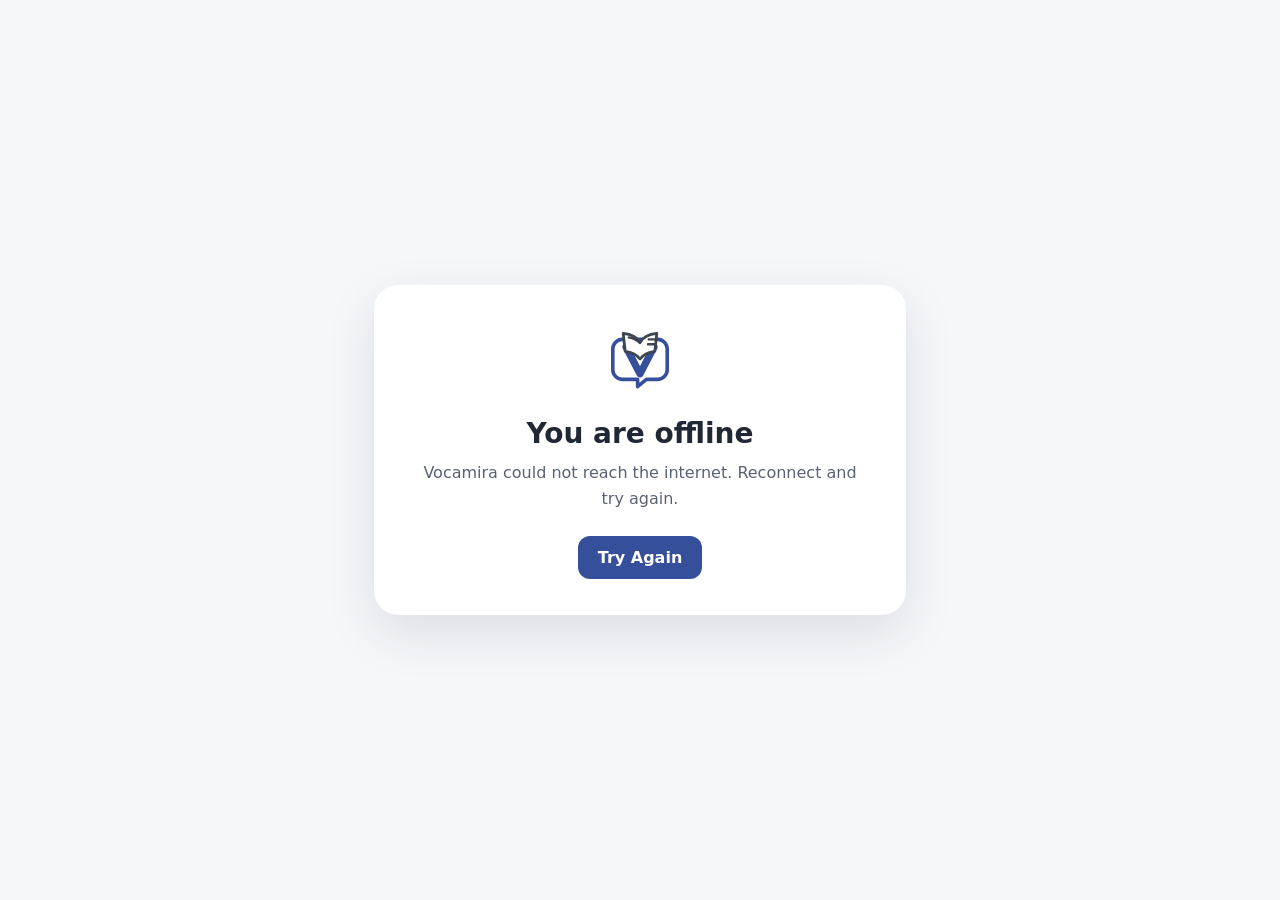
<file: pwa/offline.html>
<!DOCTYPE html>
<html lang="en">
<head>
  <meta charset="UTF-8">
  <meta name="viewport" content="width=device-width, initial-scale=1.0">
  <meta name="theme-color" content="#354f9b">
  <title>Vocamira | Offline</title>
  <link rel="icon" href="../assets/images/favicon.svg" type="image/svg+xml">
  <link rel="manifest" href="manifest.webmanifest">
  <style>
    :root {
      font-family: Inter, system-ui, -apple-system, BlinkMacSystemFont, "Segoe UI", sans-serif;
      color: #202735;
      background: #f5f7fb;
    }

    body {
      min-height: 100vh;
      margin: 0;
      display: grid;
      place-items: center;
      padding: 24px;
      box-sizing: border-box;
    }

    main {
      width: min(100%, 460px);
      padding: 36px;
      border-radius: 24px;
      background: #ffffff;
      box-shadow: 0 18px 50px rgba(32, 39, 53, 0.12);
      text-align: center;
    }

    img {
      width: 72px;
      height: 72px;
    }

    h1 {
      margin: 20px 0 10px;
      font-size: 1.75rem;
    }

    p {
      margin: 0 0 24px;
      line-height: 1.6;
      color: #596273;
    }

    button {
      border: 0;
      border-radius: 12px;
      padding: 12px 20px;
      background: #354f9b;
      color: #ffffff;
      font: inherit;
      font-weight: 700;
      cursor: pointer;
    }
  </style>
</head>
<body>
  <main>
    <img src="../assets/images/favicon.svg" alt="">
    <h1>You are offline</h1>
    <p>Vocamira could not reach the internet. Reconnect and try again.</p>
    <button type="button" onclick="window.location.reload()">Try Again</button>
  </main>
</body>
</html>
</file>
